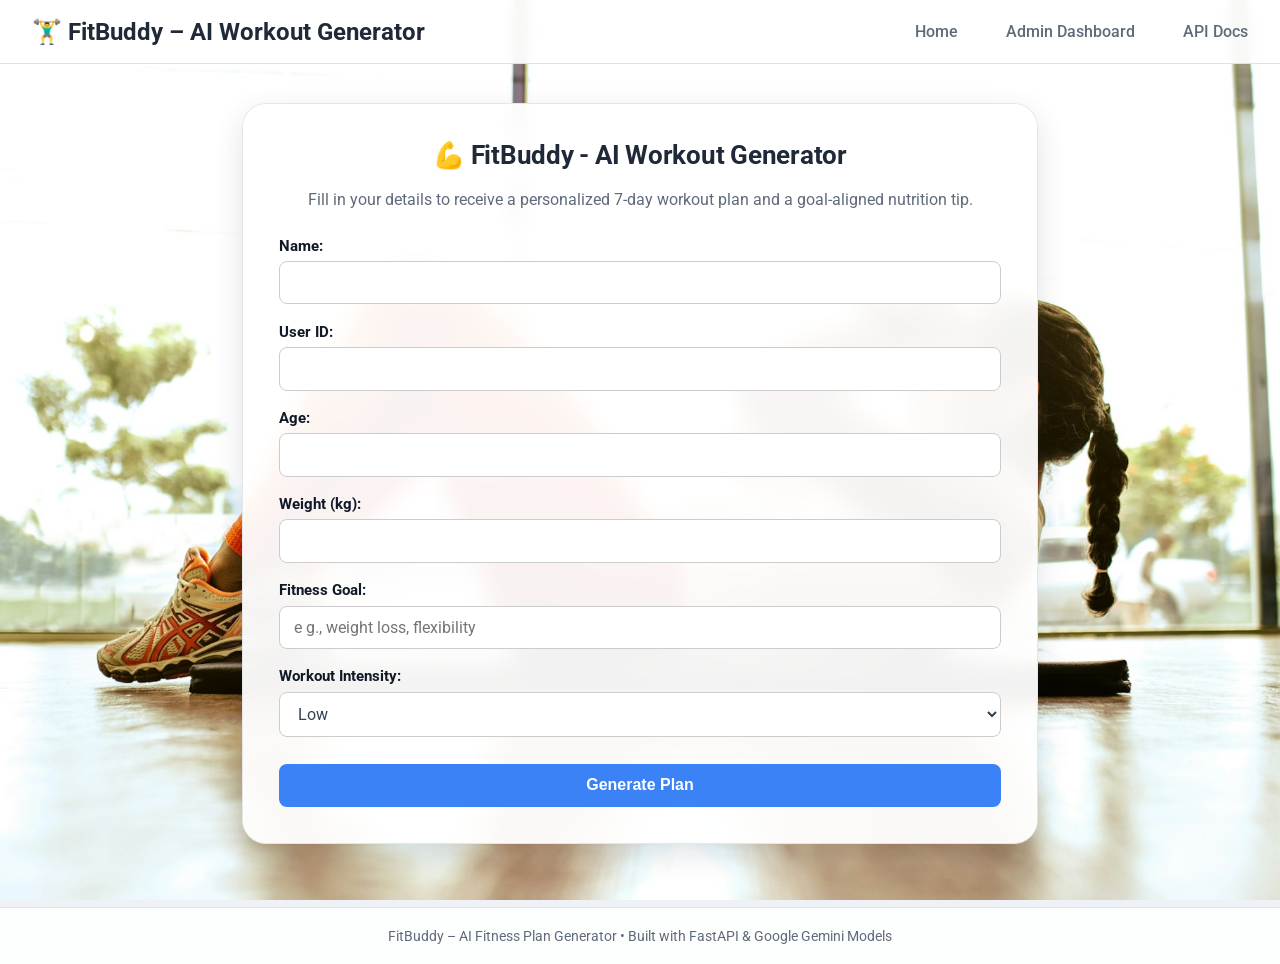
<file: templates/index.html>
<!DOCTYPE html>
<html lang="en">
<head>
  <meta charset="UTF-8">
  <meta name="viewport" content="width=device-width, initial-scale=1.0">
  <title>FitBuddy – AI Workout Generator</title>
  <!-- Inlined per the DOCX, Activity 4.1: "Embedded CSS styles were
       applied directly in each HTML file." This block was static/css/style.css,
       which the DOCX project tree does not list. -->
  <style>
/* ==========================================================================
   FitBuddy – AI Fitness Plan Generator
   Design system follows the project specification DOCX: bright gym-themed
   photograph behind translucent white cards, Material-blue primary actions,
   Roboto typography and left-aligned form labels.

   Every value below was sampled from the DOCX's own screenshots in
   word/media/ rather than eyeballed — see tasks/todo.md for the readings.
   ========================================================================== */

:root {
  --brand: #3b82f6;
  --brand-hover: #2563eb;
  --brand-table: #1e88e5;
  --ink: #1f2937;          /* heading colour, sampled from the h1/h2 text */
  --label-ink: #111827;    /* form label colour, sampled separately */
  --body-text: #33404f;
  --text-muted: #5f6b7a;
  --surface: #ffffff;
  --page-flat: #f0f4f8;    /* admin page background, flat in the spec */
  --border-color: #dbe2ea;
  --field-border: #cccccc; /* input/select/textarea outline in the spec */
  --table-border: #cccccc;
  --card-border: #e6e6e6;
  --field-bg: #ffffff;
  --pre-bg: #f3f4f6;
  --accent-cyan: #0891b2;
  --accent-green: #16a34a;
  --alert-text: #0a8a3e;
  --accent-red: #dc2626;
}

* {
  box-sizing: border-box;
  margin: 0;
  padding: 0;
}

body {
  font-family: 'Roboto', -apple-system, BlinkMacSystemFont, "Segoe UI", sans-serif;
  background-color: #eef2f6;
  /* The spec's screenshots show the photograph at full strength — sampling
     the raw asset against the reference gives a white-overlay alpha of ~0.00,
     so no wash is layered on top of the image. */
  background-image: url('/static/images/gym-bg.jpg?v=2');
  background-size: cover;
  background-position: center;
  background-attachment: fixed;
  color: var(--body-text);
  min-height: 100vh;
  display: flex;
  flex-direction: column;
}

/* The spec's admin dashboard is a flat, un-styled table view: no photograph
   behind it and no card wrapper, so the table sits straight on the page. */
body.page-flat {
  background-color: var(--page-flat);
  background-image: none;
  background-attachment: scroll;
}

header {
  padding: 1.1rem 2rem;
  background: rgba(255, 255, 255, 0.92);
  backdrop-filter: blur(8px);
  border-bottom: 1px solid var(--border-color);
  display: flex;
  justify-content: space-between;
  align-items: center;
}

.brand {
  font-size: 1.5rem;
  font-weight: 700;
  color: var(--ink);
  text-decoration: none;
  display: flex;
  align-items: center;
  gap: 0.5rem;
}

.nav-links a {
  color: var(--text-muted);
  text-decoration: none;
  font-weight: 500;
  margin-left: 1.5rem;
  transition: color 0.2s ease;
}

.nav-links a:hover {
  color: var(--brand);
}

.container {
  flex: 1;
  width: 100%;
  max-width: min(860px, 100%);
  margin: clamp(1.25rem, 3vw, 2.5rem) auto;
  padding-inline: clamp(0.75rem, 2.5vw, 2rem);
}

/* The result page stacks long plans and forms, so it gets a wider column than
   the home form (the spec's two card widths differ by roughly 1.3x). */
.container-wide {
  max-width: min(1100px, 100%);
}

.card {
  background: rgba(255, 255, 255, 0.95);
  backdrop-filter: blur(10px);
  border: 1px solid var(--card-border);
  border-radius: 24px;
  padding: clamp(1.25rem, 3vw, 2.25rem);
  margin-bottom: 1.5rem;
  box-shadow: 0 10px 30px rgba(15, 32, 58, 0.12);
}

.card h1,
.card h2 {
  font-size: 1.6rem;
  margin-bottom: 1.25rem;
  color: var(--ink);
  text-align: center;
  font-weight: 700;
  letter-spacing: -0.01em;
}

.card h2 {
  font-size: 1.35rem;
}

.form-group {
  margin-bottom: 1.15rem;
}

label {
  display: block;
  font-size: 0.95rem;
  font-weight: 700;
  margin-bottom: 0.4rem;
  color: var(--label-ink);
}

.form-help {
  font-size: 0.8rem;
  color: var(--text-muted);
  margin-top: 0.25rem;
}

input[type="text"],
input[type="number"],
select,
textarea {
  width: 100%;
  padding: 0.7rem 0.9rem;
  background: var(--field-bg);
  border: 1px solid var(--field-border);
  border-radius: 8px;
  color: var(--body-text);
  font-size: 1rem;
  font-family: inherit;
  transition: border-color 0.2s, box-shadow 0.2s;
}

/* The spec's feedback textarea renders in the browser's default monospace
   face, while the single-line inputs stay in the page font. */
textarea {
  font-family: 'Roboto Mono', Menlo, Monaco, Consolas, monospace;
}

input::placeholder,
textarea::placeholder {
  color: #757575;
}

input:focus,
select:focus,
textarea:focus {
  outline: none;
  border-color: var(--brand);
  box-shadow: 0 0 0 3px rgba(59, 130, 246, 0.18);
}

.btn {
  display: inline-block;
  background: var(--brand);
  color: #ffffff;
  padding: 0.8rem 1.75rem;
  font-size: 1rem;
  font-weight: 600;
  border: none;
  border-radius: 8px;
  cursor: pointer;
  text-decoration: none;
  text-align: center;
  transition: background-color 0.2s, transform 0.1s;
}

.btn:hover {
  background: var(--brand-hover);
}

.btn-secondary {
  background: #e2e8f0;
  color: var(--ink);
}

.btn-secondary:hover {
  background: #cbd5e1;
}

.btn-danger {
  background: var(--accent-red);
  padding: 0.4rem 0.8rem;
  font-size: 0.85rem;
}

.btn-danger:hover {
  background: #b91c1c;
}

/* The spec shows the post-feedback confirmation as plain green text with no
   surrounding panel. */
.alert-success {
  color: var(--alert-text);
  margin-bottom: 1.5rem;
  font-weight: 500;
}

/* AI-failure notice: a parsed explanation with the raw reason collapsed.
   Not in the spec DOCX, which has no failure path. */
.err-card { max-width: 860px; }
.err-head { display: flex; gap: 18px; align-items: center; margin-bottom: 1.1rem; }
.err-icon { font-size: 2.4rem; line-height: 1; }
.err-subject { margin: 0 0 2px; font-size: 0.8rem; letter-spacing: 0.12em;
               text-transform: uppercase; color: var(--text-muted); font-weight: 500; }
.err-headline { margin: 0; font-size: 1.9rem; color: #7f1d1d; }
.err-detail { margin: 0 0 1.25rem; font-size: 1.05rem; line-height: 1.6; color: #374151; }
.err-facts { display: grid; grid-template-columns: repeat(auto-fit, minmax(210px, 1fr));
             gap: 10px; margin: 0 0 1.4rem; }
.err-fact { background: #f8fafc; border: 1px solid #e2e8f0; border-radius: 10px; padding: 10px 14px; }
.err-fact dt { font-size: 0.72rem; letter-spacing: 0.08em; text-transform: uppercase;
               color: var(--text-muted); margin-bottom: 3px; }
.err-fact dd { margin: 0; font-family: 'Roboto Mono', monospace; font-size: 0.88rem;
               color: #0f172a; word-break: break-word; }
.err-actions { background: #eff6ff; border: 1px solid #bfdbfe; border-radius: 12px;
               padding: 14px 18px 16px 18px; margin-bottom: 1.2rem; }
.err-actions-title { margin: 0 0 6px; font-size: 0.78rem; letter-spacing: 0.1em;
                     text-transform: uppercase; color: #1d4ed8; font-weight: 700; }
.err-actions ol { margin: 0; padding-left: 1.15rem; color: #1e3a8a; font-size: 0.95rem; line-height: 1.65; }
.err-raw { border: 1px solid #e2e8f0; border-radius: 10px; padding: 10px 14px; margin-bottom: 1.3rem;
           background: #f8fafc; }
.err-raw summary { cursor: pointer; font-size: 0.85rem; color: var(--text-muted); }
.err-raw pre { font-family: 'Roboto Mono', monospace; font-size: 0.78rem; line-height: 1.5;
               white-space: pre-wrap; word-break: break-word; color: #475569; margin: 10px 0 2px; }
.err-inline { background: #fffbeb; border: 1px solid #fcd34d; border-radius: 12px;
              padding: 16px 18px; margin: 0.75rem 0 1.25rem; }
.err-inline-head { margin: 0 0 6px; font-weight: 700; color: #92400e; }
.err-inline .err-raw { background: #ffffff; margin-bottom: 0; }


/* User summary — bold label followed by the value, as in the spec. */
.info-grid {
  display: grid;
  gap: 0.4rem;
}

.info-item {
  display: flex;
  gap: 0.4rem;
  align-items: baseline;
  font-size: 1rem;
}

.info-item span.label {
  font-weight: 700;
  color: var(--ink);
}

.info-item span.val {
  color: var(--body-text);
}

pre.formatted-plan {
  background: var(--pre-bg);
  border: 1px solid var(--card-border);
  padding: 1.25rem;
  border-radius: 10px;
  white-space: pre-wrap;
  word-break: break-word;
  font-family: 'Roboto Mono', Menlo, Monaco, Consolas, monospace;
  font-size: 0.9rem;
  line-height: 1.65;
  color: #1f2933;
}

.nutrition-tip-box {
  line-height: 1.65;
  font-size: 1.05rem;
  color: var(--body-text);
}

table.data-table {
  width: 100%;
  border-collapse: collapse;
  margin-top: 1rem;
  background: var(--surface);
}

table.data-table th,
table.data-table td {
  padding: 0.8rem;
  text-align: center;
  border: 1px solid var(--table-border);
  vertical-align: top;
}

/* The two plan columns hold pre-formatted text, so they read left-aligned. */
table.data-table th.plan-col,
table.data-table td.plan-col {
  text-align: left;
}

table.data-table th {
  background: var(--brand-table);
  color: #ffffff;
  font-weight: 600;
  font-size: 0.9rem;
}

table.data-table tbody tr:nth-child(even) {
  background: #f9f9f9;
}

table.data-table tbody tr:hover {
  background: #eef4ff;
}

/* The spec shows whole plans in the admin table rather than a clipped box. */
table.data-table pre {
  font-size: 0.78rem;
  white-space: pre-wrap;
  word-break: break-word;
  color: #1f2933;
}

footer {
  text-align: center;
  padding: 1.25rem;
  color: var(--text-muted);
  font-size: 0.85rem;
  border-top: 1px solid var(--border-color);
  background: rgba(255, 255, 255, 0.9);
}

.action-group {
  display: flex;
  flex-wrap: wrap;
  gap: 0.75rem;
  align-items: center;
  margin-top: 1rem;
}

.action-group .btn {
  flex: 1 1 auto;
  min-width: 0;
  text-align: center;
}

/* The spec centres the dashboard heading; the register button is an addition,
   so it is pinned to the right rather than pushing the heading off-centre. */
.page-header {
  display: flex;
  flex-wrap: wrap;
  justify-content: center;
  align-items: center;
  gap: 0.75rem;
  margin-bottom: 1rem;
  position: relative;
}

.page-header .btn {
  position: absolute;
  right: 0;
  top: 50%;
  transform: translateY(-50%);
}

.page-header h1 {
  margin-bottom: 0;
  font-size: clamp(1.25rem, 2.5vw, 1.6rem);
  text-align: center;
}

/* The admin table runs the full page width, as it does in the spec. */
.container-admin {
  max-width: min(1500px, 100%);
}

.table-scroll {
  overflow-x: auto;
}

@media (max-width: 640px) {
  .page-header {
    flex-direction: column;
    align-items: stretch;
  }
  .page-header .btn {
    position: static;
    transform: none;
    width: 100%;
  }
  .action-group {
    flex-direction: column;
    align-items: stretch;
  }
  .action-group .btn {
    width: 100%;
  }
  table.data-table {
    display: block;
    overflow-x: auto;
  }
}

@media (max-width: 768px) {
  header {
    flex-wrap: wrap;
    gap: 0.75rem;
    padding: 1rem clamp(0.75rem, 2.5vw, 1.5rem);
  }
  .nav-links {
    display: flex;
    flex-wrap: wrap;
    gap: 0.75rem 1.25rem;
    width: 100%;
  }
  .nav-links a {
    margin-left: 0;
  }
}

@media (min-width: 769px) {
  .nav-links {
    display: flex;
    gap: 1.5rem;
  }
}

@media (min-width: 1400px) {
  .container {
    max-width: 900px;
  }
  .container.container-wide {
    max-width: 1160px;
  }
  .container.container-admin {
    max-width: 1440px;
  }
}
  </style>
  <link rel="preconnect" href="https://fonts.googleapis.com">
  <link rel="preconnect" href="https://fonts.gstatic.com" crossorigin>
  <link href="https://fonts.googleapis.com/css2?family=Roboto:wght@400;500;700&family=Roboto+Mono:wght@400;500&display=swap" rel="stylesheet">
</head>
<body>
  <header>
    <a href="/" class="brand">🏋️‍♂️ FitBuddy – AI Workout Generator</a>
    <nav class="nav-links">
      <a href="/">Home</a>
      <a href="/view-all-users">Admin Dashboard</a>
      <a href="/docs" target="_blank">API Docs</a>
    </nav>
  </header>

  <main class="container">
    <div class="card">
      <h1>💪 FitBuddy - AI Workout Generator</h1>
      <p style="text-align: center; color: var(--text-muted); margin-bottom: 1.75rem;">
        Fill in your details to receive a personalized 7-day workout plan and a goal-aligned nutrition tip.
      </p>

      <form action="/generate-workout" method="POST">
        <div class="form-group">
          <label for="username">Name:</label>
          <input type="text" id="username" name="username" required>
        </div>

        <div class="form-group">
          <label for="user_id">User ID:</label>
          <input type="number" id="user_id" name="user_id" required min="1">
        </div>

        <div class="form-group">
          <label for="age">Age:</label>
          <input type="number" id="age" name="age" required min="10" max="120">
        </div>

        <div class="form-group">
          <label for="weight">Weight (kg):</label>
          <input type="number" step="0.1" id="weight" name="weight" required min="20" max="350">
        </div>

        <div class="form-group">
          <label for="goal">Fitness Goal:</label>
          <input type="text" id="goal" name="goal" placeholder="e g., weight loss, flexibility" required>
        </div>

        <div class="form-group">
          <label for="intensity">Workout Intensity:</label>
          <select id="intensity" name="intensity" required>
            <option value="Low" selected>Low</option>
            <option value="Medium">Medium</option>
            <option value="High">High</option>
          </select>
        </div>

        <button type="submit" class="btn" style="width: 100%; margin-top: 0.5rem;">Generate Plan</button>
      </form>
    </div>
  </main>

  <footer>
    FitBuddy – AI Fitness Plan Generator &bull; Built with FastAPI & Google Gemini Models
  </footer>
</body>
</html>
</file>
